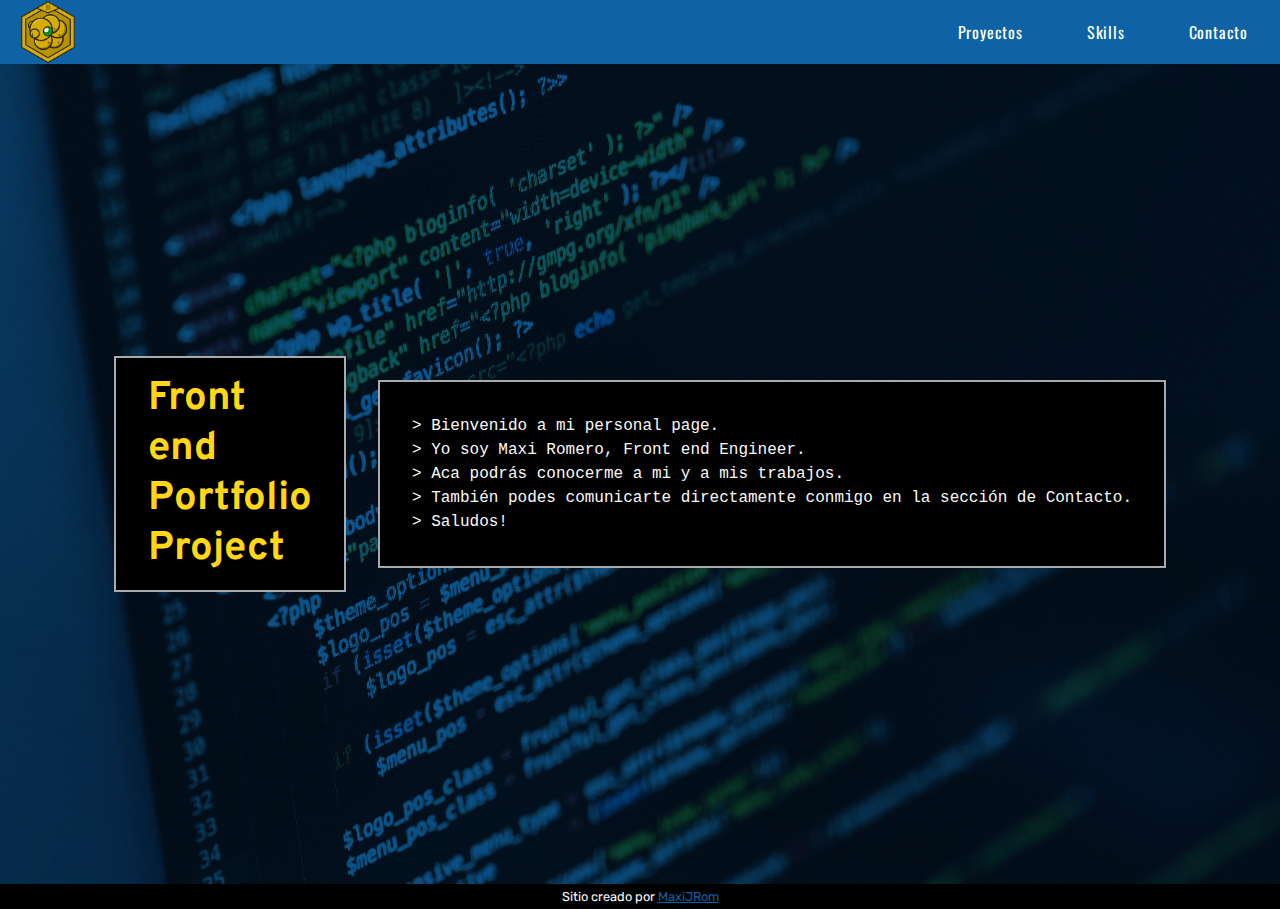
<file: index.html>
<!DOCTYPE html>
<html lang="en">
  <head>
    <meta charset="UTF-8" />
    <meta name="viewport" content="width=device-width, initial-scale=1.0" />
    <link rel="stylesheet" href="./style.css" />
    <title>Personal Portfolio</title>
  </head>
  <body>
    <header>
      <a href="./index.html" class="header-logo-box">
        <img
          title="Ir al home"
          class="header-logo-img"
          src="./images/metabee-medal.png"
          alt="una medalla del anime Medabots"
        />
      </a>

      <nav>
        <ul>
          <li>
            <a href="./pages/projects.html" class="nav-button">Proyectos</a>
          </li>
          <li>
            <a href="./pages/skills.html" class="nav-button">Skills</a>
          </li>
          <li>
            <a href="./pages/contact.html" class="nav-button">Contacto</a>
          </li>
        </ul>
      </nav>
    </header>

    <main class="home-hero">
      <h1>Front end Portfolio Project</h1>
      <p>
        > Bienvenido a mi personal page. <br />> Yo soy Maxi Romero, Front end
        Engineer. <br />> Aca podrás conocerme a mi y a mis trabajos. <br />>
        También podes comunicarte directamente conmigo en la sección de
        Contacto. <br />
        > Saludos!
      </p>
    </main>

    <footer>
      Sitio creado por
      <a
        href="https://github.com/MaxiJRom"
        target="_blank"
        title="Ir al perfil de GitHub personal"
        >MaxiJRom</a
      >
    </footer>
    <script src="./scripts.js"></script>
  </body>
</html>
</file>
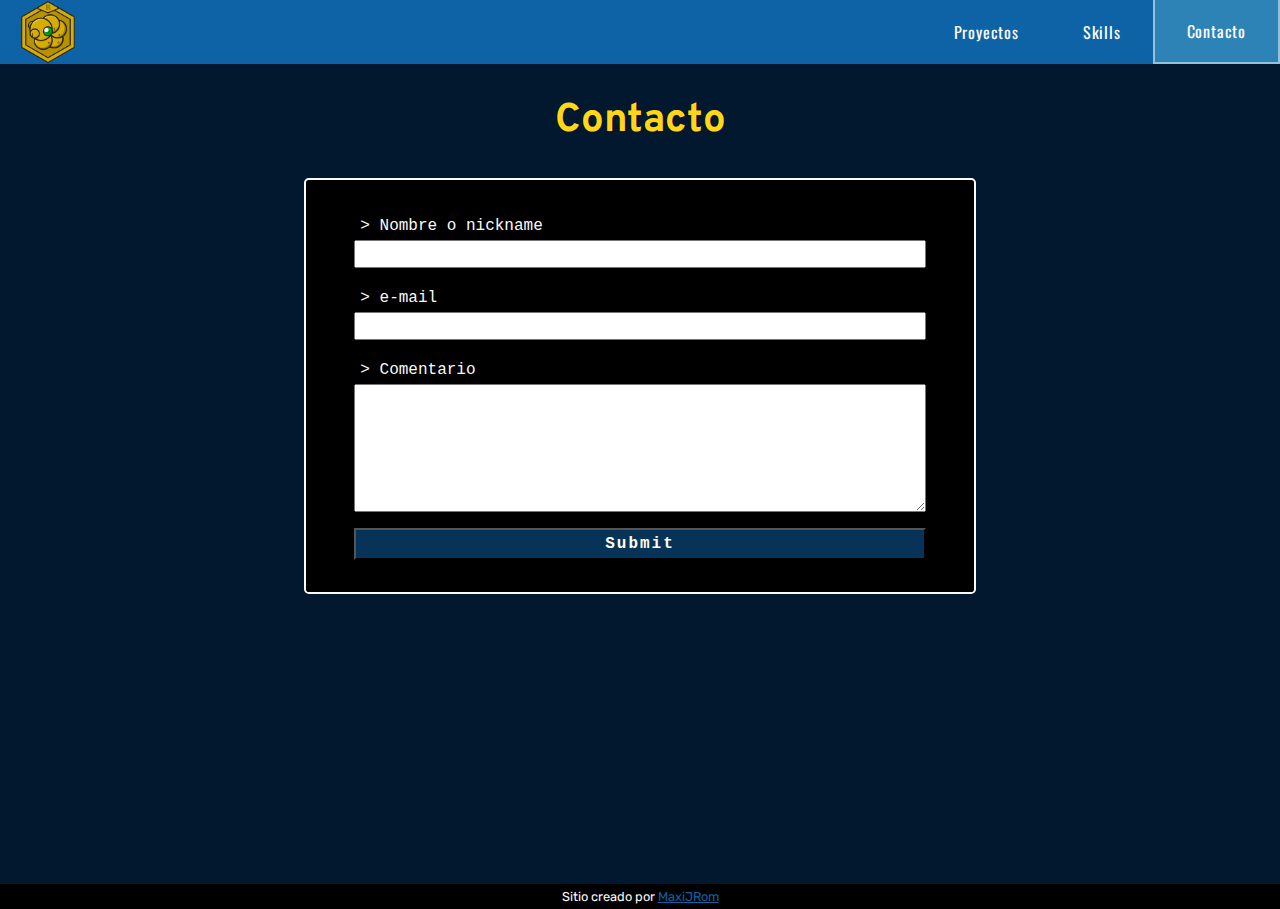
<file: pages/contact.html>
<!DOCTYPE html>
<html lang="en">
  <head>
    <meta charset="UTF-8" />
    <meta
      name="viewport"
      content="width=device-width, initial-scale=1.0 maximum-scale=1.0"
    />
    <link rel="stylesheet" href="../style.css" />
    <title>Personal Portfolio</title>
  </head>
  <body>
    <header>
      <a href="../index.html" class="header-logo-box">
        <img
          title="Ir al home"
          class="header-logo-img"
          src="../images/metabee-medal.png"
          alt="una medalla del anime Medabots"
        />
      </a>
      <nav>
        <ul>
          <li>
            <a href="./projects.html" class="nav-button">Proyectos</a>
          </li>
          <li>
            <a href="./skills.html" class="nav-button">Skills</a>
          </li>
          <li>
            <a href="./contact.html" class="nav-button--active">Contacto</a>
          </li>
        </ul>
      </nav>
    </header>

    <h1>Contacto</h1>
    <main>
      <form action="#" class="contact-form">
        <div class="form-input">
          <label for="name">> Nombre o nickname </label>
          <input type="text" id="name" />
        </div>

        <div class="form-input">
          <label for="email">> e-mail </label>
          <input type="email" id="email" />
        </div>

        <div class="form-input">
          <label for="comment">> Comentario </label>
          <textarea name="comment" id="comment" cols="50"></textarea>
        </div>

        <div class="form-input">
          <input type="submit" id="submit" />
        </div>
      </form>
    </main>

    <footer>
      Sitio creado por
      <a
        href="https://github.com/MaxiJRom"
        target="_blank"
        title="Ir al perfil de GitHub personal"
        >MaxiJRom</a
      >
    </footer>
    <script src="../scripts.js"></script>
  </body>
</html>
</file>
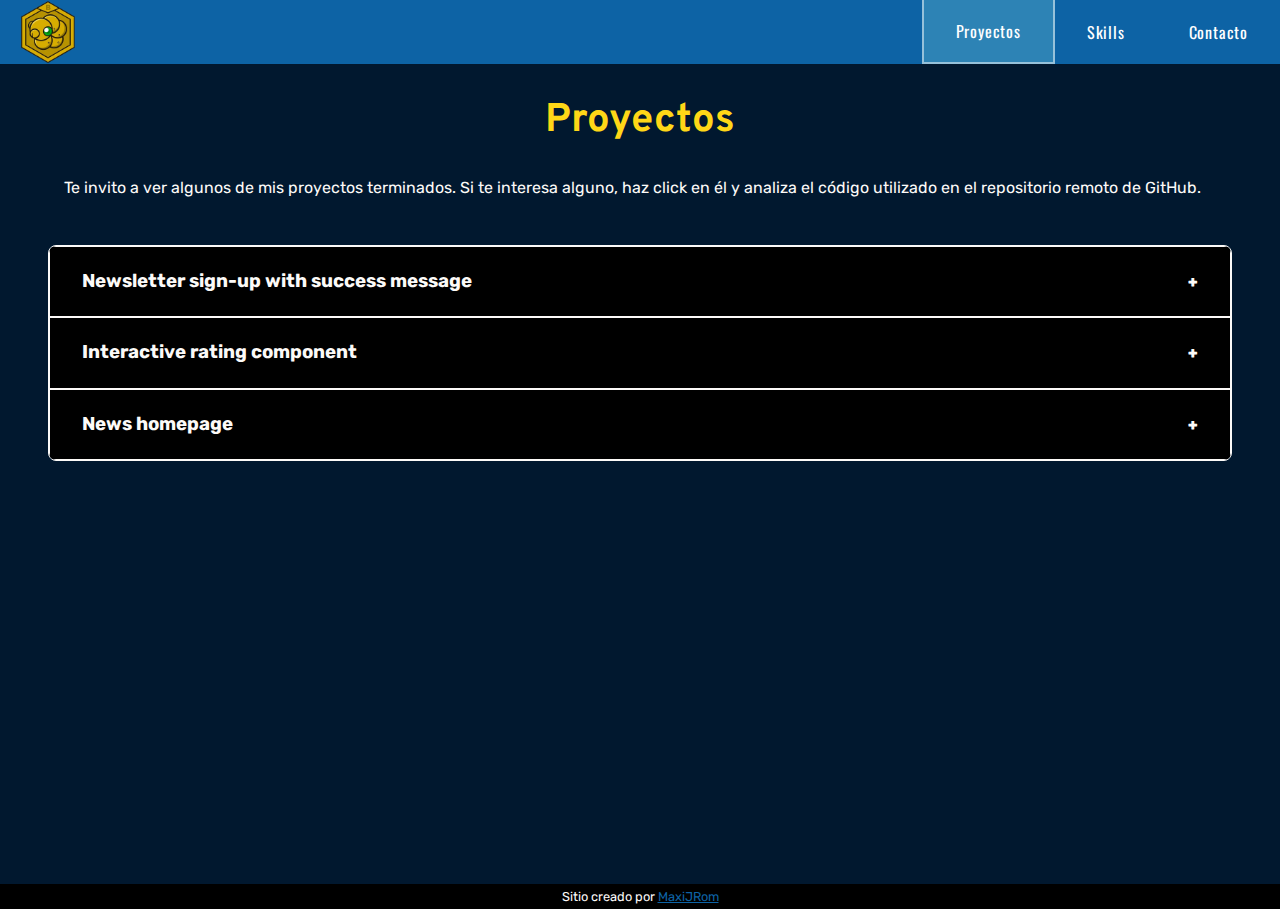
<file: pages/projects.html>
<!DOCTYPE html>
<html lang="en">
  <head>
    <meta charset="UTF-8" />
    <meta name="viewport" content="width=device-width, initial-scale=1.0" />
    <link rel="stylesheet" href="../style.css" />

    <title>Personal Portfolio</title>
  </head>
  <body>
    <header>
      <a href="../index.html" class="header-logo-box">
        <img
          title="Ir al home"
          class="header-logo-img"
          src="../images/metabee-medal.png"
          alt="una medalla del anime Medabots"
        />
      </a>
      <nav>
        <ul>
          <li>
            <a href="./projects.html" class="nav-button--active">Proyectos</a>
          </li>
          <li>
            <a href="./skills.html" class="nav-button">Skills</a>
          </li>
          <li>
            <a href="./contact.html" class="nav-button">Contacto</a>
          </li>
        </ul>
      </nav>
    </header>
    <h1>Proyectos</h1>
    <main>
      <p class="projects-intro-p">
        Te invito a ver algunos de mis proyectos terminados. Si te interesa
        alguno, haz click en él y analiza el código utilizado en el repositorio
        remoto de GitHub.
      </p>

      <section class="projects">
        <article class="project">
          <h3 class="project-title">
            Newsletter sign-up with success message <span>+</span>
          </h3>
          <div class="project-content" aria-hidden="true">
            <div class="project-content-imgs">
              <figure>
                <img src="../images/newsletter.png" alt="" />
                <figcaption><i>Desktop view</i></figcaption>
              </figure>
              <figure>
                <img src="../images/newsletter2.png" alt="" />
                <figcaption><i>Active state</i></figcaption>
              </figure>
              <figure>
                <img src="../images/newsletter3.png" alt="" />
                <figcaption><i>Succes message</i></figcaption>
              </figure>
              <figure>
                <img src="../images/newsletter4.png" alt="" />
                <figcaption><i>Mobile view</i></figcaption>
              </figure>
            </div>

            <div class="project-content-techs">
              <p>> Tecnologías utilizadas:</p>
              <div class="techs">
                <img
                  src="../images/html5-logo.png"
                  alt="logo de HTML 5"
                  title="Logo de HTML"
                />

                <img
                  src="../images/css-logo.webp"
                  alt="logo de CSS"
                  title="Logo de CSS"
                />
                <img
                  src="../images/javascript-logo-vector.svg"
                  alt="logo de JavaScript"
                  title="Logo de JS"
                />
              </div>
            </div>

            <div class="project-content-link">
              <p>> Visita el sitio:</p>
              <a
                href="https://maxijrom.github.io/newsletter-sign-up-with-success-message-main/"
                target="_blank"
                >Al sitio web</a
              >
            </div>

            <div class="project-content-link">
              <p>> Chequea el repositorio de este proyecto:</p>
              <a
                href="https://github.com/MaxiJRom/newsletter-sign-up-with-success-message-main"
                target="_blank"
                >Al repositorio</a
              >
            </div>
          </div>
        </article>
        <article class="project">
          <h3 class="project-title">
            Interactive rating component <span>+</span>
          </h3>
          <div class="project-content" aria-hidden="true">
            <div class="project-content-imgs">
              <figure>
                <img src="../images/interactive4.png" alt="" />
                <figcaption><i>Desktop view</i></figcaption>
              </figure>
              <figure>
                <img src="../images/interactive3.png" alt="" />
                <figcaption><i>Hover state</i></figcaption>
              </figure>
              <figure>
                <img src="../images/interactive1.png" alt="" />
                <figcaption><i>Active state</i></figcaption>
              </figure>
              <figure>
                <img src="../images/interactive2.png" alt="" />
                <figcaption><i>Succes message</i></figcaption>
              </figure>
            </div>
            <div class="project-content-techs">
              <p>> Tecnologías utilizadas:</p>
              <div class="techs">
                <img
                  src="../images/html5-logo.png"
                  alt="logo de HTML 5"
                  title="Logo de HTML"
                />

                <img
                  src="../images/css-logo.webp"
                  alt="logo de CSS"
                  title="Logo de CSS"
                />
                <img
                  src="../images/javascript-logo-vector.svg"
                  alt="logo de JavaScript"
                  title="Logo de JS"
                />
              </div>
            </div>

            <div class="project-content-link">
              <p>> Visita el sitio:</p>
              <a
                href="https://maxijrom.github.io/13-interactive-rating-component-main/index.html"
                target="_blank"
                >Al sitio web</a
              >
            </div>
            <div class="project-content-link">
              <p>> Chequea el repositorio de este proyecto:</p>
              <a
                href="https://github.com/MaxiJRom/13-interactive-rating-component-main"
                target="_blank"
                >Al repositorio</a
              >
            </div>
          </div>
        </article>
        <article class="project">
          <h3 class="project-title">News homepage <span>+</span></h3>
          <div class="project-content" aria-hidden="true">
            <div class="project-content-imgs">
              <figure>
                <img src="../images/homepage1.png" alt="" />
                <figcaption><i>Desktop view</i></figcaption>
              </figure>
              <figure>
                <img src="../images/homepage2.png" alt="" />
                <figcaption><i>Active states</i></figcaption>
              </figure>
              <figure>
                <img src="../images/homepage3.png" alt="" />
                <figcaption><i>Mobile view</i></figcaption>
              </figure>
              <figure>
                <img src="../images/homepage4.png" alt="" />
                <figcaption><i>Mobile view - expanded menu</i></figcaption>
              </figure>
            </div>
            <div class="project-content-techs">
              <p>> Tecnologías utilizadas:</p>
              <div class="techs">
                <img
                  src="../images/html5-logo.png"
                  alt="logo de HTML 5"
                  title="Logo de HTML"
                />

                <img
                  src="../images/css-logo.webp"
                  alt="logo de CSS"
                  title="Logo de CSS"
                />
                <img
                  src="../images/javascript-logo-vector.svg"
                  alt="logo de JavaScript"
                  title="Logo de JS"
                />
              </div>
            </div>
            <div class="project-content-link">
              <p>> Visita el sitio:</p>
              <a
                target="_blank"
                href="https://maxijrom.github.io/news-homepage-main/"
                >Al sitio web</a
              >
            </div>
            <div class="project-content-link">
              <p>> Chequea el repositorio de este proyecto:</p>
              <a
                target="_blank"
                href="https://github.com/MaxiJRom/news-homepage-main"
                >Al repositorio</a
              >
            </div>
          </div>
        </article>
      </section>
    </main>

    <footer>
      Sitio creado por
      <a
        href="https://github.com/MaxiJRom"
        target="_blank"
        title="Ir al perfil de GitHub personal"
        >MaxiJRom</a
      >
    </footer>
    <script src="../scripts.js"></script>
  </body>
</html>
</file>
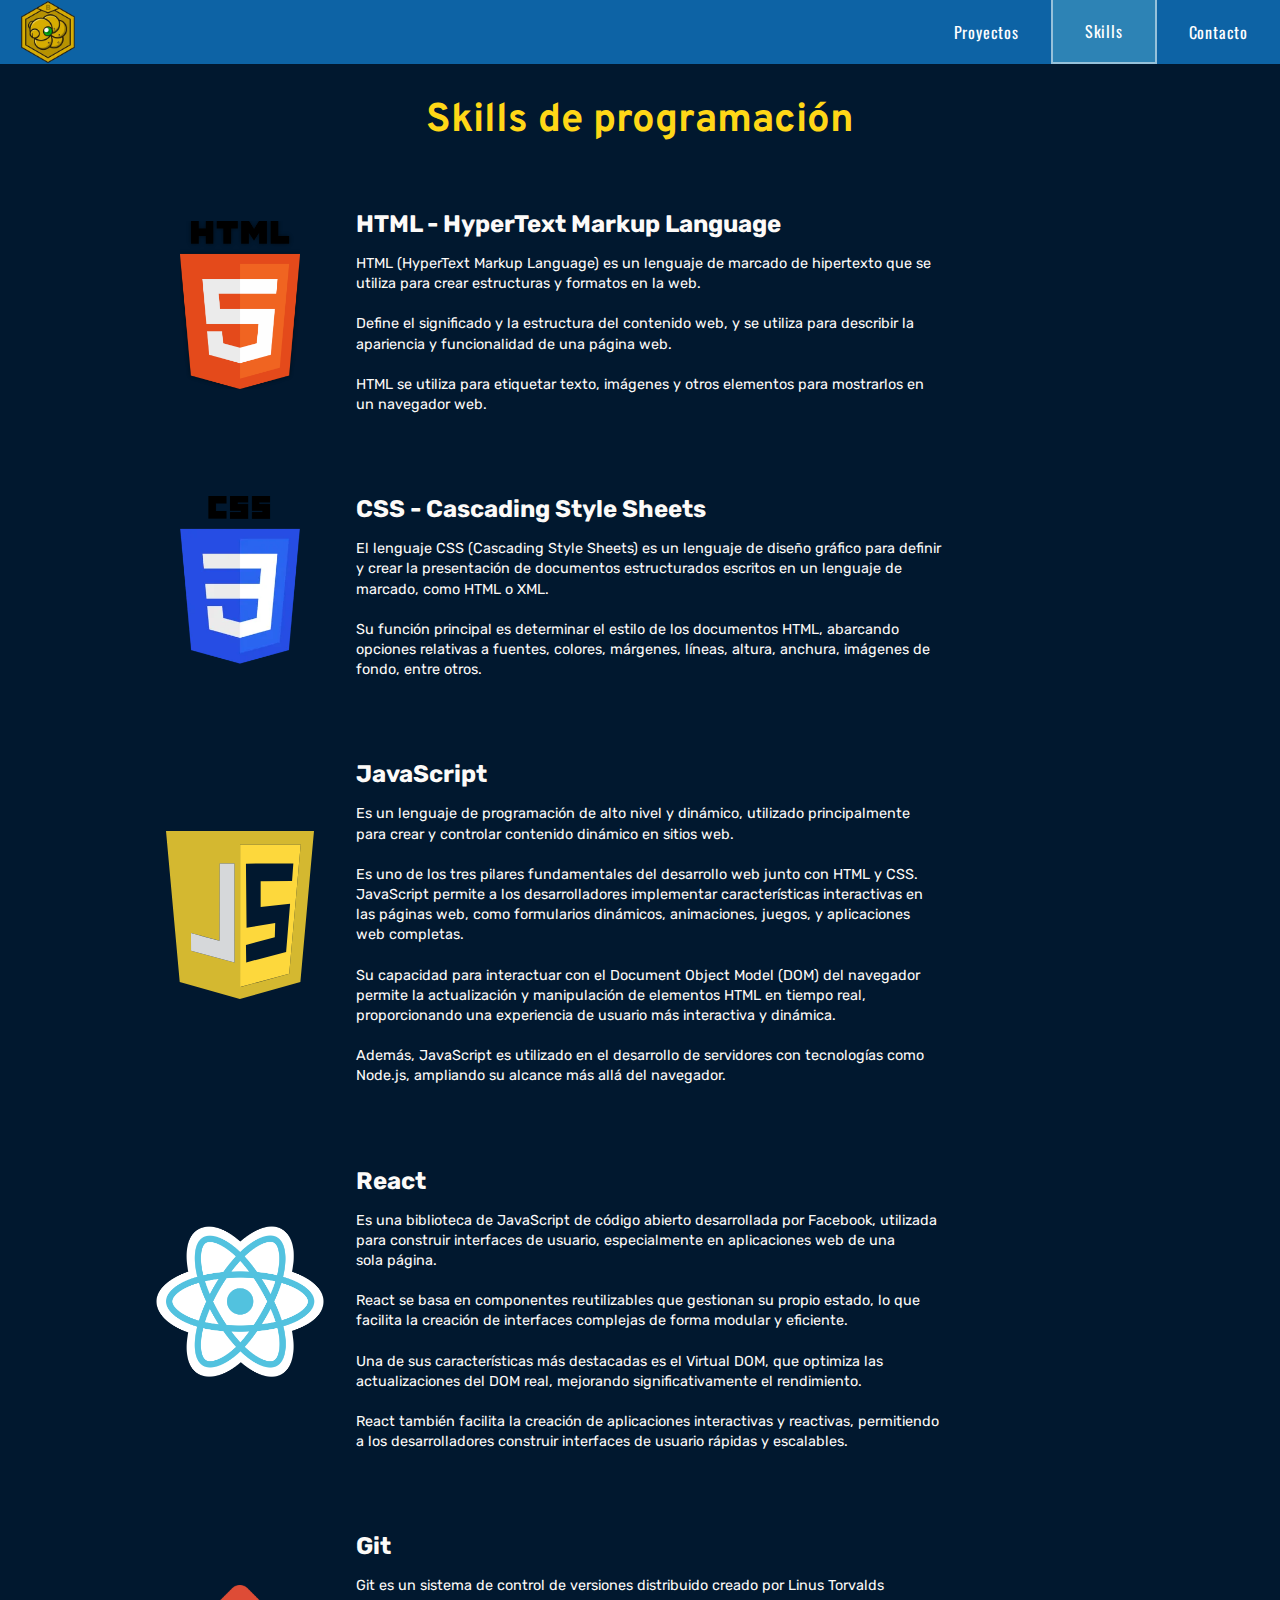
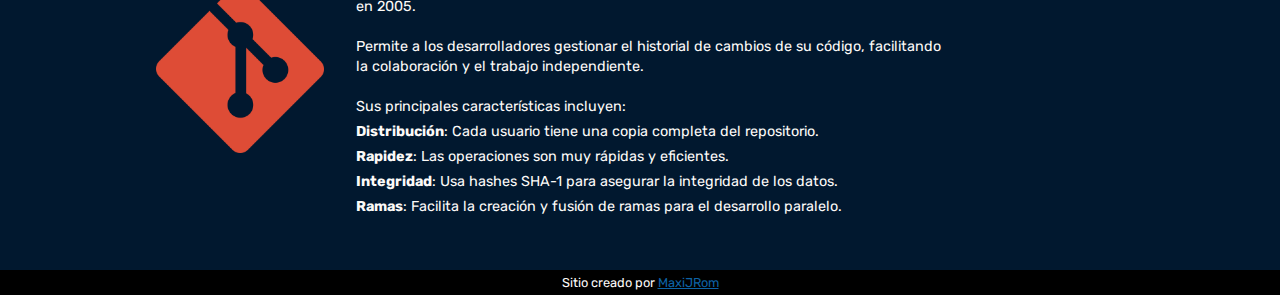
<file: pages/skills.html>
<!DOCTYPE html>
<html lang="en">
  <head>
    <meta charset="UTF-8" />
    <meta name="viewport" content="width=device-width, initial-scale=1.0" />
    <link rel="stylesheet" href="../style.css" />
    <title>Personal Portfolio</title>
  </head>
  <body>
    <header>
      <a href="../index.html" class="header-logo-box">
        <img
          title="Ir al home"
          class="header-logo-img"
          src="../images/metabee-medal.png"
          alt="una medalla del anime Medabots"
        />
      </a>
      <nav>
        <ul>
          <li>
            <a href="./projects.html" class="nav-button">Proyectos</a>
          </li>
          <li>
            <a href="./skills.html" class="nav-button--active">Skills</a>
          </li>
          <li>
            <a href="./contact.html" class="nav-button">Contacto</a>
          </li>
        </ul>
      </nav>
    </header>
    <h1>Skills de programación</h1>
    <main>
      <section class="skills-container-grid">
        <article class="skill">
          <img class="skill-img" src="../images/html5-logo.png" />
          <div class="skill-description">
            <h2>HTML - HyperText Markup Language</h2>
            <p>
              HTML (HyperText Markup Language) es un lenguaje de marcado de
              hipertexto que se utiliza para crear estructuras y formatos en la
              web.<br /><br />
              Define el significado y la estructura del contenido web, y se
              utiliza para describir la apariencia y funcionalidad de una página
              web. <br /><br />HTML se utiliza para etiquetar texto, imágenes y
              otros elementos para mostrarlos en un navegador web.
            </p>
          </div>
        </article>

        <article class="skill">
          <img class="skill-img" src="../images/css-logo.webp" />
          <div class="skill-description">
            <h2>CSS - Cascading Style Sheets</h2>
            <p>
              El lenguaje CSS (Cascading Style Sheets) es un lenguaje de diseño
              gráfico para definir y crear la presentación de documentos
              estructurados escritos en un lenguaje de marcado, como HTML o XML.
              <br /><br />Su función principal es determinar el estilo de los
              documentos HTML, abarcando opciones relativas a fuentes, colores,
              márgenes, líneas, altura, anchura, imágenes de fondo, entre otros.
            </p>
          </div>
        </article>

        <article class="skill">
          <img class="skill-img" src="../images/javascript-logo-vector.svg" />
          <div class="skill-description">
            <h2>JavaScript</h2>
            <p>
              Es un lenguaje de programación de alto nivel y dinámico, utilizado
              principalmente para crear y controlar contenido dinámico en sitios
              web. <br /><br />Es uno de los tres pilares fundamentales del
              desarrollo web junto con HTML y CSS. JavaScript permite a los
              desarrolladores implementar características interactivas en las
              páginas web, como formularios dinámicos, animaciones, juegos, y
              aplicaciones web completas. <br /><br />Su capacidad para
              interactuar con el Document Object Model (DOM) del navegador
              permite la actualización y manipulación de elementos HTML en
              tiempo real, proporcionando una experiencia de usuario más
              interactiva y dinámica. <br /><br />Además, JavaScript es
              utilizado en el desarrollo de servidores con tecnologías como
              Node.js, ampliando su alcance más allá del navegador.
            </p>
          </div>
        </article>

        <article class="skill">
          <img class="skill-img" src="../images/react-logo.png" />
          <div class="skill-description">
            <h2>React</h2>
            <p>
              Es una biblioteca de JavaScript de código abierto desarrollada por
              Facebook, utilizada para construir interfaces de usuario,
              especialmente en aplicaciones web de una sola página.
              <br /><br />React se basa en componentes reutilizables que
              gestionan su propio estado, lo que facilita la creación de
              interfaces complejas de forma modular y eficiente.<br /><br />
              Una de sus características más destacadas es el Virtual DOM, que
              optimiza las actualizaciones del DOM real, mejorando
              significativamente el rendimiento.<br /><br />
              React también facilita la creación de aplicaciones interactivas y
              reactivas, permitiendo a los desarrolladores construir interfaces
              de usuario rápidas y escalables.
            </p>
          </div>
        </article>

        <article class="skill">
          <img class="skill-img" src="../images/git-log.png" />
          <div class="skill-description">
            <h2>Git</h2>
            <p>
              Git es un sistema de control de versiones distribuido creado por
              Linus Torvalds en 2005. <br />
              <br />Permite a los desarrolladores gestionar el historial de
              cambios de su código, facilitando la colaboración y el trabajo
              independiente. <br /><br />Sus principales características
              incluyen:
            </p>

            <ul>
              <li>
                <strong>Distribución</strong>: Cada usuario tiene una copia
                completa del repositorio.
              </li>
              <li>
                <strong>Rapidez</strong>: Las operaciones son muy rápidas y
                eficientes.
              </li>
              <li>
                <strong>Integridad</strong>: Usa hashes SHA-1 para asegurar la
                integridad de los datos.
              </li>
              <li>
                <strong>Ramas</strong>: Facilita la creación y fusión de ramas
                para el desarrollo paralelo.
              </li>
            </ul>
          </div>
        </article>
      </section>
    </main>

    <footer>
      Sitio creado por
      <a
        href="https://github.com/MaxiJRom"
        target="_blank"
        title="Ir al perfil de GitHub personal"
        >MaxiJRom</a
      >
    </footer>
    <script src="../scripts.js"></script>
  </body>
</html>
</file>
<file: style.css>
/*======================= importacion de fuentes ============================ */

/* Oswald */
@import url("https://fonts.googleapis.com/css2?family=Oswald:wght@200..700&display=swap");

/* Rubik */
@import url("https://fonts.googleapis.com/css2?family=Rubik:ital,wght@0,300..900;1,300..900&display=swap");

/* Overpass */
@import url("https://fonts.googleapis.com/css2?family=Overpass:wght@400;700&display=swap");

/*====================================== Global reset  ===================================== */

* {
  padding: 0;
  margin: 0;
  box-sizing: border-box;

}

html {
  font-family: Rubik, sans-serif;
  color: var(--color-creme-light);
}

img {
  width: 100%;
  /* height: 100%; 	 */
  display: block;
}

ul {
  list-style: none;
}

/*=============== Estilos del body para dar forma a la page  ================================== */

body {
  min-height: 101dvh;
  min-width: 380px;
  display: flex;
  flex-direction: column;
  justify-content: space-between;
}

main {
  flex-grow: 1;
  padding: 0 3rem;
  background-color: var(--color-blue-dark);

  @media screen and (max-width: 600px) {
    padding: 0;
  }
}

h1 {
  background-color: var(--color-blue-dark);
  font-family: Overpass;
  padding-block: 2rem;
  color: var(--color-yellow);
  font-size: 2.5rem;
  text-align: center;
}

/*====================================== Colores  ===================================== */
:root {
  --color-blue-dark: #01182f;
  --color-blue: #083358;
  --color-blue-light: #0d63a5;
  --color-yellow: #ffd717;
  --color-dark-gray: rgba(31, 31, 31, 0.9);
  --color-creme: #fffdef;
  --color-creme-light: #fcfaf8;
}

/*======================================  header ===================================== */

header {
  height: 4rem;
  display: flex;
  justify-content: space-between;
  background-color: var(--color-blue-light);
}

.header-logo-box {
  > img {
    padding: 0 1rem;
    object-fit: contain;
    max-height: 100%;
  }
}

header ul {
  height: 100%;
  display: flex;
}

header li {
  display: table;
  font-family: Oswald, sans-serif;
  color: rgba(255, 255, 255, 1);
  font-weight: 400;

  > a {
    letter-spacing: 0.05rem;
    padding-inline: clamp(0.8rem, 4vw, 2rem);
    vertical-align: middle;
    text-decoration: none;
    color: inherit;
    display: table-cell;
  }

  > a:hover {
    background-color: #2d83b5;
  }
}

.nav-button--active {
  background-color: #2d83b5;
  border: 2px solid rgba(255, 255, 255, 0.5);
  border-top: 0;
}

/*====================================== footer  ===================================== */

footer {
  padding-top: 0.3rem;
  padding-bottom: 0.3rem;
  font-size: 0.8rem;
  text-align: center;
  background-color: #000;
  color: var(--color-creme-light);

  a {
    color: var(--color-blue-light);
  }
}

/*====================================== page Home  ===================================== */

.home-hero {
  background-image: url(./images/hero.jpg);
  background-repeat: no-repeat;
  background-position: center;
  background-size: cover;
  background-color: var(--color-blue-light);
  background-blend-mode: multiply;

  display: flex;
  flex-direction: column;
  justify-content: center;
  row-gap: 2rem;

  @media screen and (min-width: 900px) {
    display: grid;
    grid-template-columns: min-content minmax(300px, max-content);
    column-gap: 2rem;
    align-items: center;
  }

  > * {
    border: 2px solid #aaa;
  }

  h1 {
    text-align: left;
    font-size: 2.5rem;
    /* color: var(--color-yellow); */
    background-color: #000;
    padding: 1rem 2rem;
  }

  p {
    font-weight: 500;
    line-height: 1.5;
    background-color: #000;
    padding: 2rem;
    font-family: "Courier New", Courier, monospace;
    color: #fcfaf8;
    text-wrap: pretty;
  }
}

/*====================================== Page projects  ===================================== */

.projects-intro-p {
  padding-inline: 1rem;
}

.projects {
  margin-block: 3rem;
  color: var(--color-creme-light);
  border: 1px solid var(--color-creme-light);
  border-radius: 0.5rem;
  overflow: hidden;
}

.project {
  border: 1px solid var(--color-creme-light);
  background-color: #000;

  display: flex;

  flex-direction: column;

  justify-content: space-between;
}

.project-title {
  padding: 1rem 2rem;
  cursor: pointer;
  display: flex;
  align-items: center;
  line-height: 2;

  span {
    font-weight: 900;
    font-size: 1rem;
    margin-left: auto;
    transition: transform 0.5s ease;
  }

  span.open {
    transform: rotate(45deg);
  }
}

.project-content {
  padding: 1rem 2rem;
  padding-block: 2rem;

  display: grid;
  grid-template-rows: 1fr max-content max-content max-content;
  transition: grid-template-rows 0.5s ease;

  row-gap: 3rem;
}

.project-content[aria-hidden="true"] {
  padding-block: 0;
  row-gap: 0;
  grid-template-rows: 0fr 0fr 0fr 0fr;
}

.project-content > * {
  overflow: hidden;
  font-family: "Courier New", Courier, monospace;
  /* font-weight: 900; */
}

.project-content-imgs {
  display: grid;
  gap: 2rem;
  grid-template-columns: repeat(auto-fit, minmax(220px, 1fr));

  figure {
    display: flex;
    flex-direction: column;
    img {
      flex-grow: 1;
      border-radius: 0.5rem;
      object-fit: contain;
      max-height: 200px;
    }

    figcaption {
      margin-top: 0.5rem;
      font-size: 0.8rem;
      font-family: Rubik, sans-serif;
      color: var(--color-creme-light);
      text-align: center;
    }
  }
}

.project-content-techs {
  display: flex;
  align-items: end;

  /* > p {
  } */

  .techs {
    margin-left: 2rem;
    display: inline-flex;
    column-gap: 1.5rem;
    img {
      max-width: 2rem;
    }
  }
}

.project-content-link {
  > p {
    display: inline-block;
  }

  > a {
    margin-left: 0.5rem;
    color: #2d83b5;
  }
}

/*====================================== page Skills  ===================================== */

.skills-container-grid {
  max-width: 100ch;
  margin: 0 auto;
}

.skill {
  margin-bottom: 2rem;

  @media screen and (min-width: 700px) {
    display: grid;
    grid-template-columns: 200px 1fr;
    align-items: center;
  }
}

.skill-img {
  max-height: 200px;
  object-fit: contain;
  padding: 1rem;
}

.skill-description {
  height: 100%;
  display: flex;
  flex-direction: column;
  justify-content: space-between;
  padding: 1rem;

  > h2 {
    font-family: Rubik, sans-serif;
    font-weight: 700;
    font-size: 1.5rem;
    margin-block: 1rem;
    color: var(--color-creme-light);
  }

  > p,
  li {
    color: var(--color-creme-light);
    font-size: 0.9rem;
    line-height: 1.4;
    max-width: 65ch;
    text-wrap: pretty;
  }

  li {
    margin-block: 0.3rem;
  }
}

/*====================================== Page Contact  ===================================== */

.contact-form {
  background-color: #000;
  padding: 1rem 1rem;
  font-family: "Courier New", Courier, monospace;
  max-width: 70ch;
  margin: 0 auto;
  border: 2px solid var(--color-creme-light);
  border-radius: 0.3rem;

  @media screen and (min-width: 500px) {
    padding: 1rem 3rem;
  }
}

.form-input {
  margin-block: 1rem;
  display: grid;

  > * {
    font-family: "Courier New", Courier, monospace;
    padding: 0.3rem 0.4rem;
  }

  > textarea {
    min-height: 8rem;
    resize: vertical;
  }

  > [type="submit"] {
    font-weight: 900;
    color: var(--color-creme);
    background-color: var(--color-blue);
    font-size: 1rem;
    letter-spacing: 2px;
    cursor: pointer;
  }

  > [type="submit"]:hover {
    background-color: var(--color-blue-light);
  }

  > [type="submit"]:active {
    background-color: var(--color-yellow);
    color: #000;
  }
}
</file>
